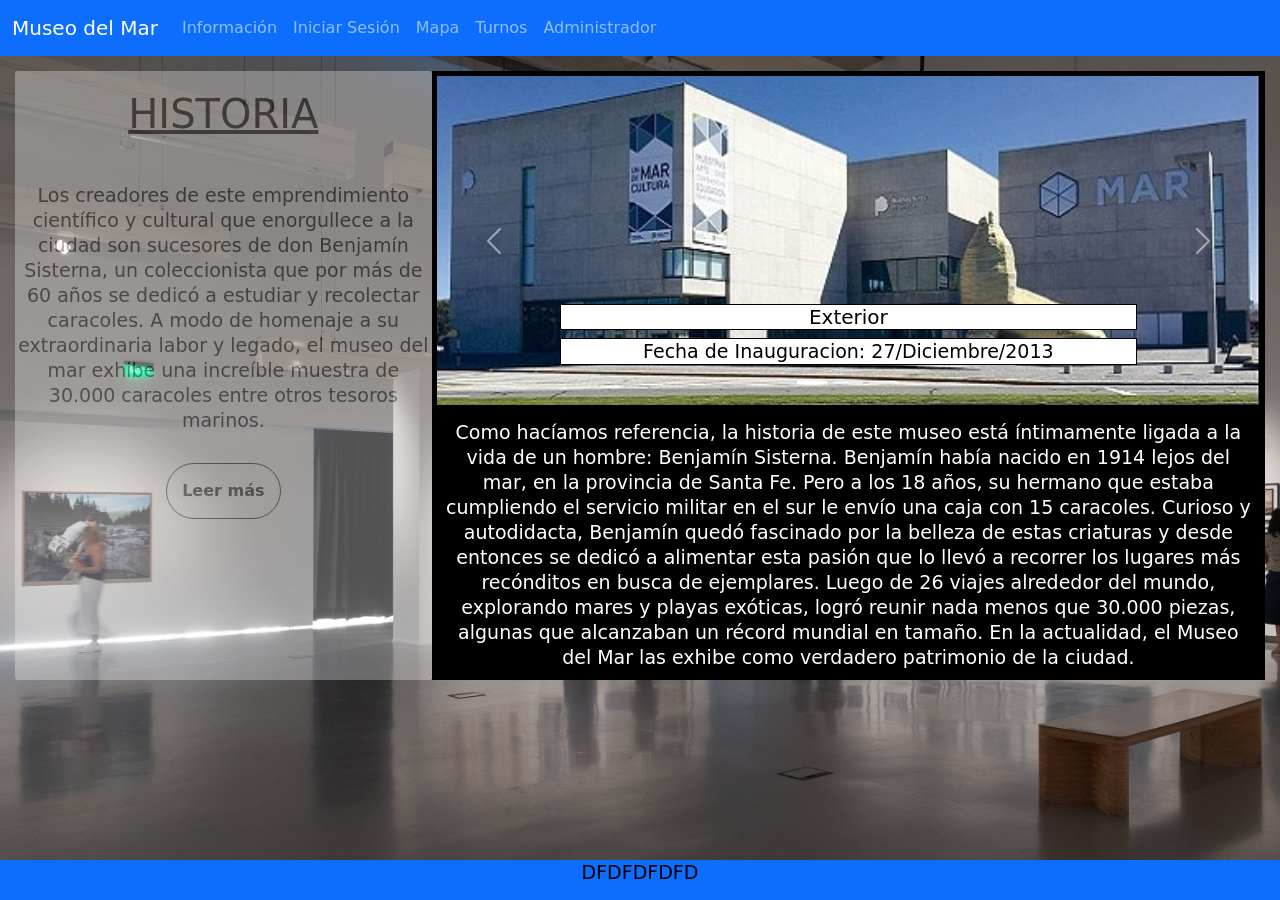
<file: index.html>
<!doctype html>
<html lang="en">
  <head>
    <!-- Required meta tags -->
    <meta charset="utf-8">
    <meta name="viewport" content="width=device-width, initial-scale=1">

    <!-- Bootstrap CSS -->
    <link href="https://cdn.jsdelivr.net/npm/bootstrap@5.0.2/dist/css/bootstrap.min.css" rel="stylesheet" integrity="sha384-EVSTQN3/azprG1Anm3QDgpJLIm9Nao0Yz1ztcQTwFspd3yD65VohhpuuCOmLASjC" crossorigin="anonymous">

    <link href="style.css" rel="stylesheet">
    
    <title>INICIO</title>
  </head>
  
  <body id="index">

    <header>
    <nav class="navbar navbar-expand-lg navbar-dark bg-primary">
        <div class="container-fluid">
          <a class="navbar-brand" href="index.html">Museo del Mar</a>
          <button 
          class="navbar-toggler" 
          type="button" 
          data-bs-toggle="collapse" 
          data-bs-target="#navbarSupportedContent" 
          aria-controls="navbarSupportedContent" 
          aria-expanded="false" 
          aria-label="Toggle navigation">
            <span class="navbar-toggler-icon"></span>
          </button>
          <div class="collapse navbar-collapse" id="navbarSupportedContent">
            <ul class="navbar-nav">
              <li class="nav-item">
                <a class="nav-link" href="info.html">Información</a>
              </li>
              <li class="nav-item">
                <a class="nav-link" href="iniciar_sesion.html">Iniciar Sesión</a>
              </li>
              <li class="nav-item">
                <a class="nav-link" href="mapa.html">Mapa</a>
              </li>
              <li class="nav-item">
                <a class="nav-link" href="turnos.html">Turnos</a>
              </li>
              <li class="nav-item">
                <a class="nav-link" href="administrador.html">Administrador</a>
              </li>
            </ul>
          </div>
        </div>
      </nav>
    </header>

    <main>
      <section id="pantalla-dividida">

        <div class="izquierda">
          <h1><span class="creative">HISTORIA</span></h1>
          <p>Los creadores de este emprendimiento científico y cultural que enorgullece a la ciudad son sucesores de don Benjamín Sisterna, un coleccionista que por más de 60 años se dedicó a estudiar y recolectar caracoles. A modo de homenaje a su extraordinaria labor y legado, el museo del mar exhibe una increíble muestra de 30.000 caracoles entre otros tesoros marinos.</p>
          <a id="leer-mas" href="info.html">Leer más</a>
        </div>

        <div class="derecha">
          <div id="carouselExampleCaptions" class="carousel slide" data-bs-ride="carousel">
            <div class="carousel-indicators">
              <button type="button" data-bs-target="#carouselExampleCaptions" data-bs-slide-to="0" class="active" aria-current="true" aria-label="Slide 1"></button>
              <button type="button" data-bs-target="#carouselExampleCaptions" data-bs-slide-to="1" aria-label="Slide 2"></button>
              <button type="button" data-bs-target="#carouselExampleCaptions" data-bs-slide-to="2" aria-label="Slide 3"></button>
            </div>
            <div id="carusel" class="carousel-inner">
              <div class="carousel-item active">
                <img src="carusel4.jpg" class="d-block w-100" alt="..." style="width: 300px; height: auto;">
                <div class="carousel-caption d-none d-md-block">
                  <h5 id= "texto">Exterior</h5>
                  <p id= "texto">Fecha de Inauguracion: 27/Diciembre/2013</p>
                </div>
              </div>
              <div class="carousel-item" >
                <img src="carusel2.jpg" class="d-block w-100" alt="..."  style="width: 300px; height: auto;">
                <div class="carousel-caption d-none d-md-block">
                  <h5 id= "texto">Caracoles</h5>
                  <p id= "texto">Coleccion de caracoles marinos</p>
                </div>
              </div>
              <div class="carousel-item">
                <img src="carusel3.jpg" class="d-block w-100" alt="..."  style="width: 300px; height: auto;">
                <div class="carousel-caption d-none d-md-block">
                  <h5 id= "texto">Interior</h5>
                  <p id= "texto">Gran amplitud para recorrer tranquilamente</p>
                </div>
              </div>
            </div>
            <button class="carousel-control-prev" type="button" data-bs-target="#carouselExampleCaptions" data-bs-slide="prev">
              <span class="carousel-control-prev-icon" aria-hidden="true"></span>
              <span class="visually-hidden">Previous</span>
            </button>
            <button class="carousel-control-next" type="button" data-bs-target="#carouselExampleCaptions" data-bs-slide="next">
              <span class="carousel-control-next-icon" aria-hidden="true"></span>
              <span class="visually-hidden">Next</span>
            </button>
          </div>

                
              <p id="texto1">
              Como hacíamos referencia, la historia de este museo está íntimamente ligada a la vida de un hombre: 
              Benjamín Sisterna. Benjamín había nacido en 1914 lejos del mar, en la provincia de Santa Fe. 
              Pero a los 18 años, su hermano que estaba cumpliendo el servicio militar en el sur le envío una caja con 15 caracoles. 
              Curioso y autodidacta, Benjamín quedó fascinado por la belleza de estas criaturas y desde entonces se dedicó a alimentar esta pasión que lo llevó a recorrer los lugares más recónditos en busca de ejemplares. 
              Luego de 26 viajes alrededor del mundo, explorando mares y playas exóticas, logró reunir nada menos que 30.000 piezas, algunas que alcanzaban un récord mundial en tamaño. 
              En la actualidad, el Museo del Mar las exhibe como verdadero patrimonio de la ciudad.
            </p>

        </div>
      </section>
    </main>

      <footer>
        <p>DFDFDFDFD</p>
      </footer>
      
<!-- Optional JavaScript; choose one of the two! -->

    <!-- Option 1: Bootstrap Bundle with Popper -->
    <script src="https://cdn.jsdelivr.net/npm/bootstrap@5.0.2/dist/js/bootstrap.bundle.min.js" integrity="sha384-MrcW6ZMFYlzcLA8Nl+NtUVF0sA7MsXsP1UyJoMp4YLEuNSfAP+JcXn/tWtIaxVXM" crossorigin="anonymous"></script>

    <!-- Option 2: Separate Popper and Bootstrap JS -->
    <!--
    <script src="https://cdn.jsdelivr.net/npm/@popperjs/core@2.9.2/dist/umd/popper.min.js" integrity="sha384-IQsoLXl5PILFhosVNubq5LC7Qb9DXgDA9i+tQ8Zj3iwWAwPtgFTxbJ8NT4GN1R8p" crossorigin="anonymous"></script>
    <script src="https://cdn.jsdelivr.net/npm/bootstrap@5.0.2/dist/js/bootstrap.min.js" integrity="sha384-cVKIPhGWiC2Al4u+LWgxfKTRIcfu0JTxR+EQDz/bgldoEyl4H0zUF0QKbrJ0EcQF" crossorigin="anonymous"></script>
    -->
  </body>
</html>
</file>
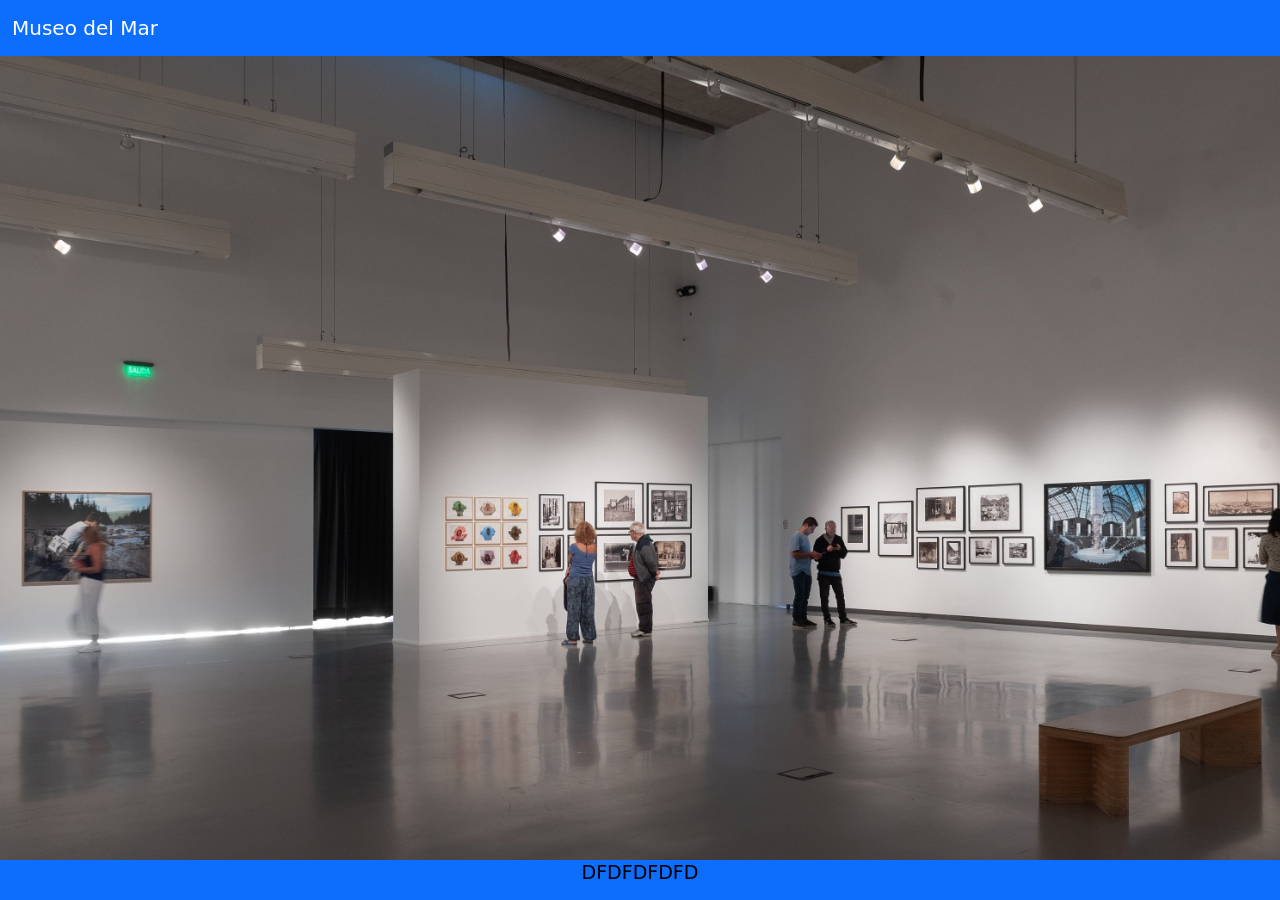
<file: adminguia.html>
<!doctype html>
<html lang="en">
  <head>
    <!-- Required meta tags -->
    <meta charset="utf-8">
    <meta name="viewport" content="width=device-width, initial-scale=1">

    <!-- Bootstrap CSS -->
    <link href="https://cdn.jsdelivr.net/npm/bootstrap@5.0.2/dist/css/bootstrap.min.css" rel="stylesheet" integrity="sha384-EVSTQN3/azprG1Anm3QDgpJLIm9Nao0Yz1ztcQTwFspd3yD65VohhpuuCOmLASjC" crossorigin="anonymous">

    <link href="style.css" rel="stylesheet">
    
    <title>INICIO</title>
  </head>
  
  <body id="index">

    <header>
    <nav class="navbar navbar-expand-lg navbar-dark bg-primary">
        <div class="container-fluid">
          <a class="navbar-brand" href="index.html">Museo del Mar</a>
          <button 
          class="navbar-toggler" 
          type="button" 
          data-bs-toggle="collapse" 
          data-bs-target="#navbarSupportedContent" 
          aria-controls="navbarSupportedContent" 
          aria-expanded="false" 
          aria-label="Toggle navigation">
            <span class="navbar-toggler-icon"></span>
          </button>
         
        </div>
      </nav>
    </header>

      <footer>
        <p>DFDFDFDFD</p>
      </footer>
      
<!-- Optional JavaScript; choose one of the two! -->

    <!-- Option 1: Bootstrap Bundle with Popper -->
    <script src="https://cdn.jsdelivr.net/npm/bootstrap@5.0.2/dist/js/bootstrap.bundle.min.js" integrity="sha384-MrcW6ZMFYlzcLA8Nl+NtUVF0sA7MsXsP1UyJoMp4YLEuNSfAP+JcXn/tWtIaxVXM" crossorigin="anonymous"></script>

    <!-- Option 2: Separate Popper and Bootstrap JS -->
    <!--
    <script src="https://cdn.jsdelivr.net/npm/@popperjs/core@2.9.2/dist/umd/popper.min.js" integrity="sha384-IQsoLXl5PILFhosVNubq5LC7Qb9DXgDA9i+tQ8Zj3iwWAwPtgFTxbJ8NT4GN1R8p" crossorigin="anonymous"></script>
    <script src="https://cdn.jsdelivr.net/npm/bootstrap@5.0.2/dist/js/bootstrap.min.js" integrity="sha384-cVKIPhGWiC2Al4u+LWgxfKTRIcfu0JTxR+EQDz/bgldoEyl4H0zUF0QKbrJ0EcQF" crossorigin="anonymous"></script>
    -->
  </body>
</html>
</file>
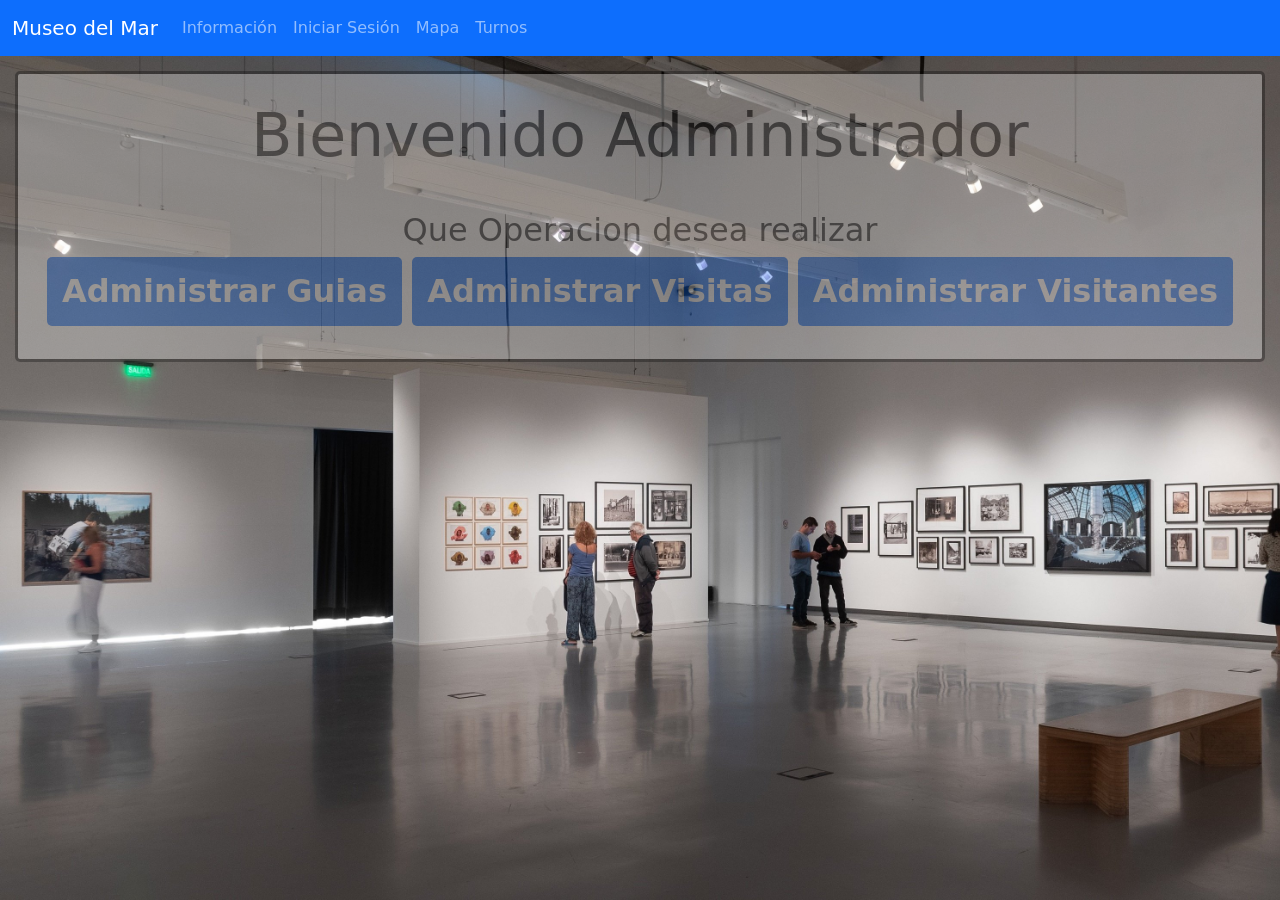
<file: administrador.html>
<!doctype html>
<html lang="en">
  <head>
    <!-- Required meta tags -->
    <meta charset="utf-8">
    <meta name="viewport" content="width=device-width, initial-scale=1">

    <!-- Bootstrap CSS -->
    <link href="https://cdn.jsdelivr.net/npm/bootstrap@5.0.2/dist/css/bootstrap.min.css" rel="stylesheet" integrity="sha384-EVSTQN3/azprG1Anm3QDgpJLIm9Nao0Yz1ztcQTwFspd3yD65VohhpuuCOmLASjC" crossorigin="anonymous">

    <link href="style.css" rel="stylesheet">
    
    <title>INFORMACION</title>
  </head>
  
  <body id="info">

    <header>
    <nav class="navbar navbar-expand-lg navbar-dark bg-primary">
        <div class="container-fluid">
          <a class="navbar-brand" href="index.html">Museo del Mar</a>
          <button 
          class="navbar-toggler" 
          type="button" 
          data-bs-toggle="collapse" 
          data-bs-target="#navbarSupportedContent" 
          aria-controls="navbarSupportedContent" 
          aria-expanded="false" 
          aria-label="Toggle navigation">
            <span class="navbar-toggler-icon"></span>
          </button>
          <div class="collapse navbar-collapse" id="navbarSupportedContent">
            <ul class="navbar-nav">
              <li class="nav-item">
                <a class="nav-link" href="info.html">Información</a>
              </li>
    
              <li class="nav-item">
                <a class="nav-link" href="iniciar_sesion.html">Iniciar Sesión</a>
              </li>
              <li class="nav-item">
                <a class="nav-link" href="mapa.html">Mapa</a>
              </li>
              <li class="nav-item">
                <a class="nav-link" href="turnos.html">Turnos</a>
              </li>
            </ul>
          </div>
        </div>
      </nav>
    </header>
    
    <section id="pantalla-dividida">

      <div class="division">
      <h1 style="text-align: center;">Bienvenido Administrador</h1>
      <h2 style="text-align: center;">Que Operacion desea realizar</h2>
      <h2 style="text-align: center;">
        <a id="boton_turno" href="adminguia.html">Administrar Guias</a>  
        <a id="boton_turno" href="adminvisitas.html">Administrar Visitas</a>  
        <a id="boton_turno" href="adminvisitantes.html">Administrar Visitantes</a>
      </h2>

  </section>

<!-- Optional JavaScript; choose one of the two! -->

    <!-- Option 1: Bootstrap Bundle with Popper -->
    <script src="https://cdn.jsdelivr.net/npm/bootstrap@5.0.2/dist/js/bootstrap.bundle.min.js" integrity="sha384-MrcW6ZMFYlzcLA8Nl+NtUVF0sA7MsXsP1UyJoMp4YLEuNSfAP+JcXn/tWtIaxVXM" crossorigin="anonymous"></script>

    <!-- Option 2: Separate Popper and Bootstrap JS -->
    <!--
    <script src="https://cdn.jsdelivr.net/npm/@popperjs/core@2.9.2/dist/umd/popper.min.js" integrity="sha384-IQsoLXl5PILFhosVNubq5LC7Qb9DXgDA9i+tQ8Zj3iwWAwPtgFTxbJ8NT4GN1R8p" crossorigin="anonymous"></script>
    <script src="https://cdn.jsdelivr.net/npm/bootstrap@5.0.2/dist/js/bootstrap.min.js" integrity="sha384-cVKIPhGWiC2Al4u+LWgxfKTRIcfu0JTxR+EQDz/bgldoEyl4H0zUF0QKbrJ0EcQF" crossorigin="anonymous"></script>
    -->

  </body>
</html>
</file>
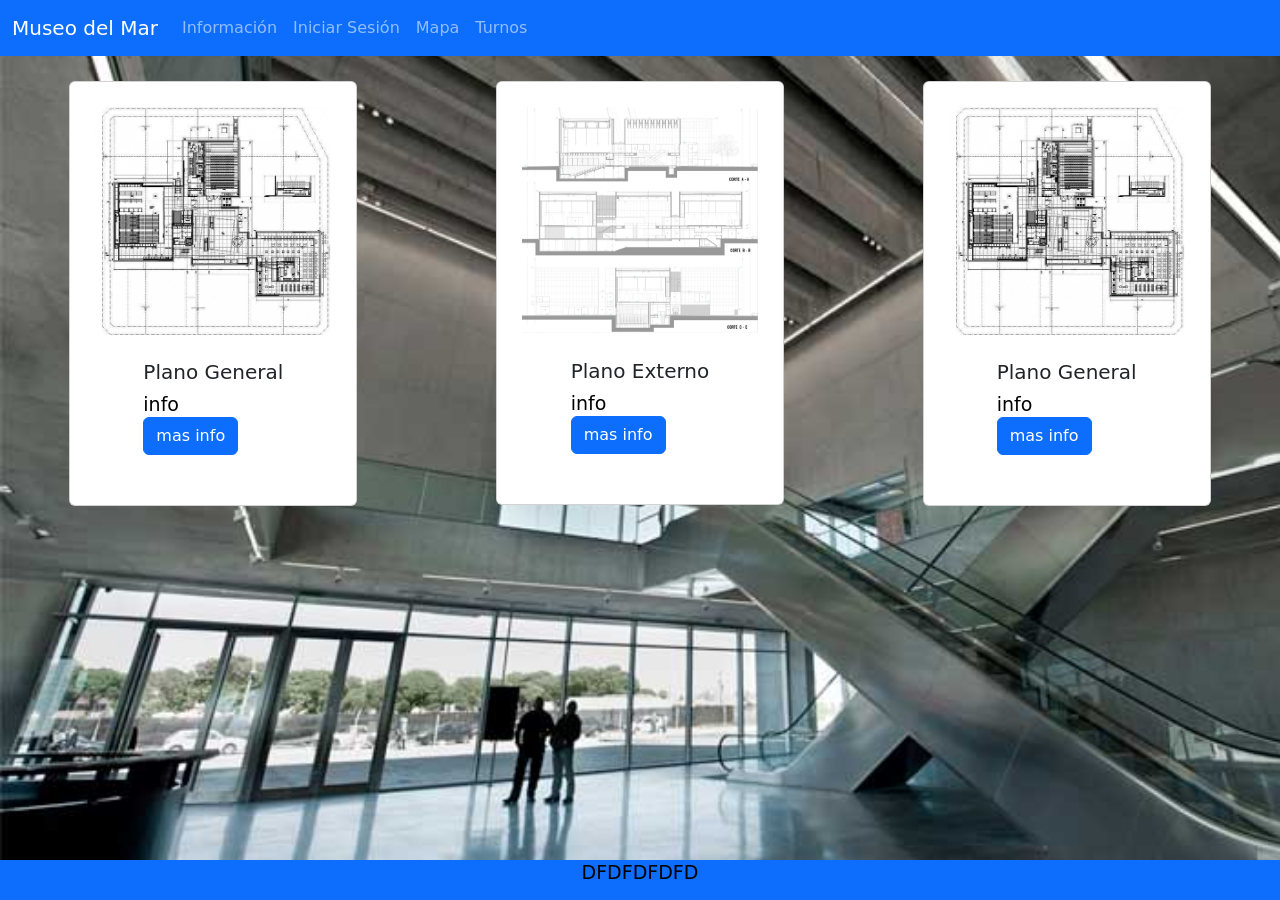
<file: mapa.html>
<!doctype html>
<html lang="en">
  <head>
    <!-- Required meta tags -->
    <meta charset="utf-8">
    <meta name="viewport" content="width=device-width, initial-scale=1">

    <!-- Bootstrap CSS -->
    <link href="https://cdn.jsdelivr.net/npm/bootstrap@5.0.2/dist/css/bootstrap.min.css" rel="stylesheet" integrity="sha384-EVSTQN3/azprG1Anm3QDgpJLIm9Nao0Yz1ztcQTwFspd3yD65VohhpuuCOmLASjC" crossorigin="anonymous">

    <link href="style.css" rel="stylesheet">
    
    <title>MAPA</title>
  </head>
  
  <body id="mapa">
    
    <header>
      <nav class="navbar navbar-expand-lg navbar-dark bg-primary">
          <div class="container-fluid">
            <a class="navbar-brand" href="index.html">Museo del Mar</a>
            <button 
            class="navbar-toggler" 
            type="button" 
            data-bs-toggle="collapse" 
            data-bs-target="#navbarSupportedContent" 
            aria-controls="navbarSupportedContent" 
            aria-expanded="false" 
            aria-label="Toggle navigation">
              <span class="navbar-toggler-icon"></span>
            </button>
            <div class="collapse navbar-collapse" id="navbarSupportedContent">
              <ul class="navbar-nav">
                <li class="nav-item">
                  <a class="nav-link" href="info.html">Información</a>
                </li>
                
                <li class="nav-item">
                  <a class="nav-link" href="iniciar_sesion.html">Iniciar Sesión</a>
                </li>
                <li class="nav-item">
                  <a class="nav-link" href="mapa.html">Mapa</a>
                </li>
                <li class="nav-item">
                  <a class="nav-link" href="turnos.html">Turnos</a>
                </li>
              </ul>
            </div>
          </div>
        </nav>
      </header>

    <section id="pantalla-dividida1">
      <div class="division1">
    <div class="card" style="width: 18rem;" >
      <img src="plano1.jpg" class="card-img-top" alt="...">
      <div class="card-body">
        <h5 class="card-title">Plano General</h5>
        <p class="card-text">info</p>
        <a href="#" class="btn btn-primary">mas info</a>
      </div>
    </div>
  </div>

    <div class="division1">
    <div class="card" style="width: 18rem;">
      <img src="plano2.jpg" class="card-img-top" alt="...">
      <div class="card-body">
        <h5 class="card-title">Plano Externo</h5>
        <p class="card-text">info</p>
        <a href="#" class="btn btn-primary">mas info</a>
      </div>
    </div>
  </div>

    <div class="division1">
    <div class="card" style="width: 18rem;">
      <img src="plano1.jpg" class="card-img-top" alt="...">
      <div class="card-body">
        <h5 class="card-title">Plano General</h5>
        <p class="card-text">info</p>
        <a href="#" class="btn btn-primary">mas info</a>
      </div>
    </div>
  </div>
  </section>

  <footer>
    <p>DFDFDFDFD</p>
  </footer>

 <!-- Optional JavaScript; choose one of the two! -->

    <!-- Option 1: Bootstrap Bundle with Popper -->
    <script src="https://cdn.jsdelivr.net/npm/bootstrap@5.0.2/dist/js/bootstrap.bundle.min.js" integrity="sha384-MrcW6ZMFYlzcLA8Nl+NtUVF0sA7MsXsP1UyJoMp4YLEuNSfAP+JcXn/tWtIaxVXM" crossorigin="anonymous"></script>

    <!-- Option 2: Separate Popper and Bootstrap JS -->
    <!--
    <script src="https://cdn.jsdelivr.net/npm/@popperjs/core@2.9.2/dist/umd/popper.min.js" integrity="sha384-IQsoLXl5PILFhosVNubq5LC7Qb9DXgDA9i+tQ8Zj3iwWAwPtgFTxbJ8NT4GN1R8p" crossorigin="anonymous"></script>
    <script src="https://cdn.jsdelivr.net/npm/bootstrap@5.0.2/dist/js/bootstrap.min.js" integrity="sha384-cVKIPhGWiC2Al4u+LWgxfKTRIcfu0JTxR+EQDz/bgldoEyl4H0zUF0QKbrJ0EcQF" crossorigin="anonymous"></script>
    -->

  </body>
</html>
</file>
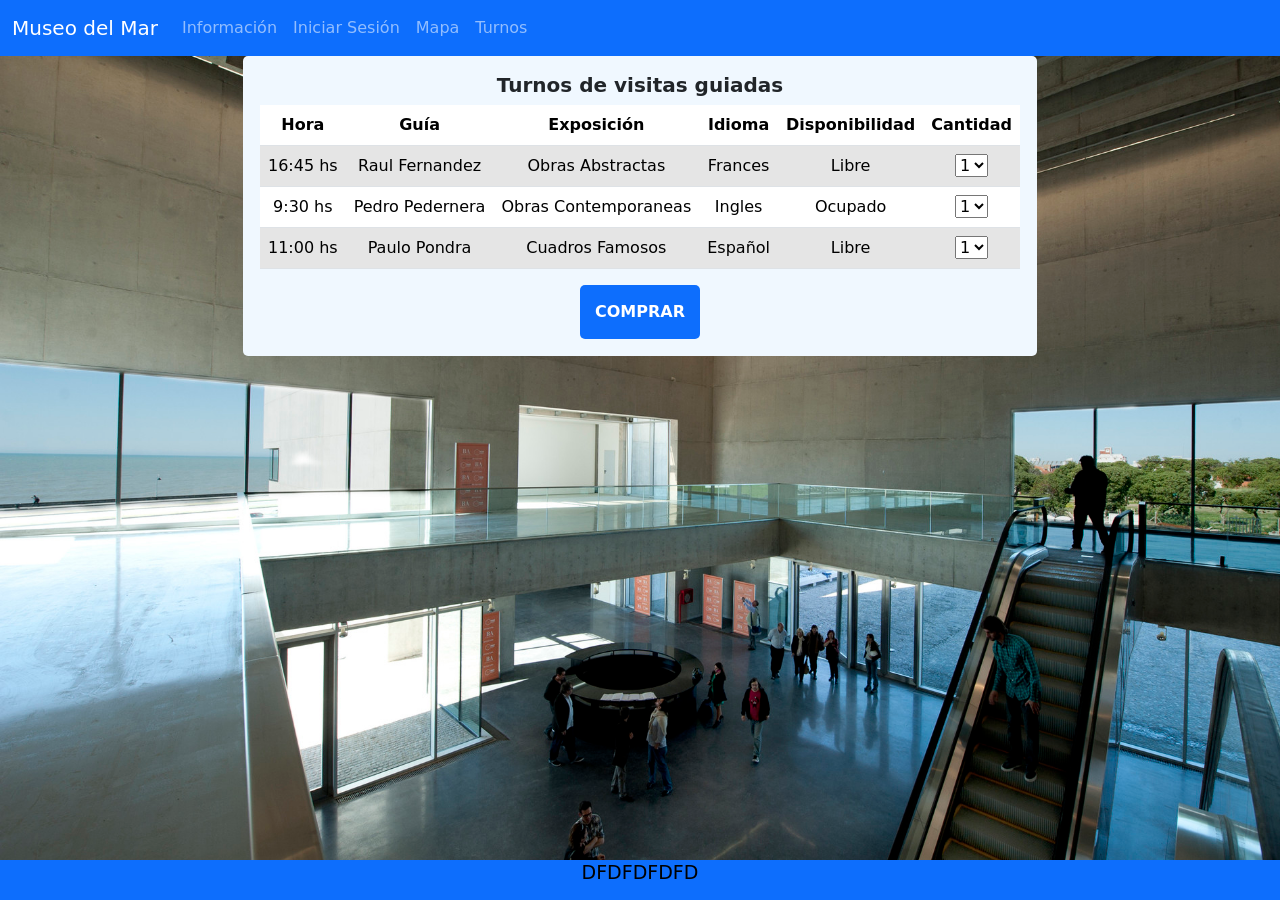
<file: turnos.html>
<!doctype html>
<html lang="en">
  <head>
    <!-- Required meta tags -->
    <meta charset="utf-8">
    <meta name="viewport" content="width=device-width, initial-scale=1">

    <!-- Bootstrap CSS -->
    <link href="https://cdn.jsdelivr.net/npm/bootstrap@5.0.2/dist/css/bootstrap.min.css" rel="stylesheet" integrity="sha384-EVSTQN3/azprG1Anm3QDgpJLIm9Nao0Yz1ztcQTwFspd3yD65VohhpuuCOmLASjC" crossorigin="anonymous">

    <link href="style.css" rel="stylesheet">
    
    <title>TURNOS</title>
  </head>
  
  <body id="turnos">

    <header>
      <nav class="navbar navbar-expand-lg navbar-dark bg-primary">
          <div class="container-fluid">
            <a class="navbar-brand" href="index.html">Museo del Mar</a>
            <button 
            class="navbar-toggler" 
            type="button" 
            data-bs-toggle="collapse" 
            data-bs-target="#navbarSupportedContent" 
            aria-controls="navbarSupportedContent" 
            aria-expanded="false" 
            aria-label="Toggle navigation">
              <span class="navbar-toggler-icon"></span>
            </button>
            <div class="collapse navbar-collapse" id="navbarSupportedContent">
              <ul class="navbar-nav">
                <li class="nav-item">
                  <a class="nav-link" href="info.html">Información</a>
                </li>
                <li class="nav-item">
                  <a class="nav-link" href="iniciar_sesion.html">Iniciar Sesión</a>
                </li>
                <li class="nav-item">
                  <a class="nav-link" href="mapa.html">Mapa</a>
                </li>
                <li class="nav-item">
                  <a class="nav-link" href="turnos.html">Turnos</a>
                </li>
              </ul>
            </div>
          </div>
        </nav>
      </header>

    <form class="tturnos">
      <table class="table caption-top">
        <h2 id="tvg">Turnos de visitas guiadas</h2>
        <thead id="Columna-Principal">
          <tr>
            <th scope="col">Hora</th>
            <th scope="col">Guía</th>
            <th scope="col">Exposición</th>
            <th scope="col">Idioma</th>
            <th scope="col">Disponibilidad</th>
            <th scope="col">Cantidad</th>
          </tr>
        </thead>
        <tbody>

          <tr class="table-active">
            <td>16:45 hs</td>
            <td>Raul Fernandez</td>
            <td>Obras Abstractas</td>
            <td>Frances</td>
            <td>Libre</td>
            <td>
              <select>
                <option value="1">1</option>
                <option value="2">2</option>
                <option value="3">3</option>
                <option value="4">4</option>
                <option value="5">5</option>
              </select>
            </td>
          </tr>
          <tr>
            <td>9:30 hs</td>
            <td>Pedro Pedernera</td>
            <td>Obras Contemporaneas</td>
            <td>Ingles</td>
            <td>Ocupado</td>
            <td>
              <select>
                <option value="1">1</option>
                <option value="2">2</option>
                <option value="3">3</option>
                <option value="4">4</option>
                <option value="5">5</option>
              </select>
            </td>
          </tr>
          <tr class="table-active">
            <td>11:00 hs</td>
            <td>Paulo Pondra</td>
            <td>Cuadros Famosos</td>
            <td>Español</td>
            <td>Libre</td>
            <td>
              <select>
                <option value="1">1</option>
                <option value="2">2</option>
                <option value="3">3</option>
                <option value="4">4</option>
                <option value="5">5</option>
              </select>
            </td>
          </tr>
    
        </tbody>
      </table>

      <a id="boton_turno" href="registrarse.html">COMPRAR</a>
    </form>
  
    <footer>
      <p>DFDFDFDFD</p>
    </footer>

<!-- Optional JavaScript; choose one of the two! -->

    <!-- Option 1: Bootstrap Bundle with Popper -->
    <script src="https://cdn.jsdelivr.net/npm/bootstrap@5.0.2/dist/js/bootstrap.bundle.min.js" integrity="sha384-MrcW6ZMFYlzcLA8Nl+NtUVF0sA7MsXsP1UyJoMp4YLEuNSfAP+JcXn/tWtIaxVXM" crossorigin="anonymous"></script>

    <!-- Option 2: Separate Popper and Bootstrap JS -->
    <!--
    <script src="https://cdn.jsdelivr.net/npm/@popperjs/core@2.9.2/dist/umd/popper.min.js" integrity="sha384-IQsoLXl5PILFhosVNubq5LC7Qb9DXgDA9i+tQ8Zj3iwWAwPtgFTxbJ8NT4GN1R8p" crossorigin="anonymous"></script>
    <script src="https://cdn.jsdelivr.net/npm/bootstrap@5.0.2/dist/js/bootstrap.min.js" integrity="sha384-cVKIPhGWiC2Al4u+LWgxfKTRIcfu0JTxR+EQDz/bgldoEyl4H0zUF0QKbrJ0EcQF" crossorigin="anonymous"></script>
    -->

  </body>
</html>
</file>
<file: style.css>
/*---FONDOS---*/
#index{
background-image: url(museo1.jpg);
background-size: cover;
background-repeat:no-repeat;
margin: 0;
margin-bottom: 40px;

}
#info{
  background-image: url(museo1.jpg);
  background-size: cover;
  background-repeat: no-repeat;
  display:block;
  width: 100%;
}
#inicio-sesion{
  background-image: url(fondo-inicio-sesion.jpg);
  background-size: cover;
  background-repeat: no-repeat;
  display:block;
  width: 100%;
}
#registrarse{
  background-image: url(fondo-registrarse.jpg);
  background-size: cover;
  background-repeat: no-repeat;
  display:block;
  width: 100%;
}
#mapa{
  background-image: url(fondo-mapa.jpg);
  background-size: cover;
  background-repeat: no-repeat;
  display:block;
  width: 100%;
}
#turnos{
  background-image: url(fondo-registrarse.jpg);
  background-size: cover;
  background-repeat: no-repeat;
  display:block;
  width: 100%;
}
/*------------*/

/*Inicio sesion y Registro*/
.login{
    background-color: aliceblue;
    border-radius: 5px;
    padding: 17px;
    width: max-content;
    position: absolute;
    top: 50%;
    left: 50%;
    transform: translate(-50%, -50%);
}
/*------------------------*/

/*---Estructura Index---*/
.izquierda{
  flex: 1;
  text-align: center;
  background:#ffffff;
  opacity: 0.3;
  height: auto;
  width: max-content;
  border-radius: 3px;
  padding: auto;
}
.derecha{
  flex: 2;
  margin: auto;
  width: 75%;
  height:max-content;
  padding: auto;
}
#pantalla-dividida{
  display: flex;

}
#texto1{
  background: black;
  color: white;
  text-align: center;
  margin: auto;
  padding: 10px;
}
/*--------------------*/

/*---Estructura Mapa---*/
.division1{
  flex: 1;
  padding: 25px
  }
.division1{
  flex: 2;
  padding: 25px;
  }
.division1 div{
  margin:auto;
  padding: 25px;
  }
#pantalla-dividida1{
  display: flex;  
  flex-wrap: wrap;
  }
/*---------------------*/

/*---Estructura Turnos---*/
#tvg{
  font-weight:bold;
  text-align: center;
  font-size: 20px;
}
.tturnos{
  background-color: aliceblue;
  border-radius: 5px;
  padding: 17px;
  margin: auto;
  width: max-content;
  height: max-content;
  text-align: center;
  }
  
#Columna-Principal{
  background: #0d6efd;
  color: #ffffff;
}
#boton_turno{
  border-radius: 5px;
  padding: 15px;
  color: white;
  background-color:#0d6efd;
  text-decoration: none;
  font-weight: bold;
  display: inline-block;
}
/*-----------------------*/

/*---Estructura Info---*/
.division{
  flex: 1;
  }
  .division{
    flex: 2;
    }
    .division{
      flex: 1;
      }
.division:first-child{
  flex: 2;
  padding: 25px;
  
  background-color: #fff;
  opacity: 0.3;
  border-radius: 5px;
  border: 3px solid rgb(0, 0, 0);
  }
.division div{
  padding: 25px;
  background-color: #fff;
  opacity: 0.3;
  border-style:inherit ;
  border: 3px solid rgb(0, 0, 0);
  }
#pantalla-dividida{
  display: flex;  
  flex-wrap: wrap;
  margin: 15px;
  }
/*---------------------*/
html{
  min-height: 100%;
  position: relative;
}
.creative{
  margin: auto;
  text-decoration: underline;
  color: rgb(0, 0, 0);
  line-height: 30px;
  font-size: 40px;
}
h1{
  font-size: 60px;
  margin: auto;
  margin-bottom: 40px;
}
p{
  color: rgb(0, 0, 0);
  font-size: 19px;
  line-height: 25px;
  margin: auto;
}
#leer-mas {
  border: 1px solid rgb(0, 0, 0);
  padding: 15px;
  text-decoration: none;
  color: rgb(0, 0, 0);
  border-radius: 30px;
  font-weight: bold;
  display: inline-block;
  margin-top: 30px;
}
#texto{
  background-color: white;
  border-color: white;
  border: 1px solid rgb(0, 0, 0);
  color: black;
}
#carusel{
  border: 5px solid rgb(0, 0, 0);
}
footer{
  text-align: center;
  background-color: #0d6efd;
  position:absolute;
  bottom:0px;
  width: 100%;
  height: 40px;
}
header{
position:  relative;
margin: auto

}
</file>
